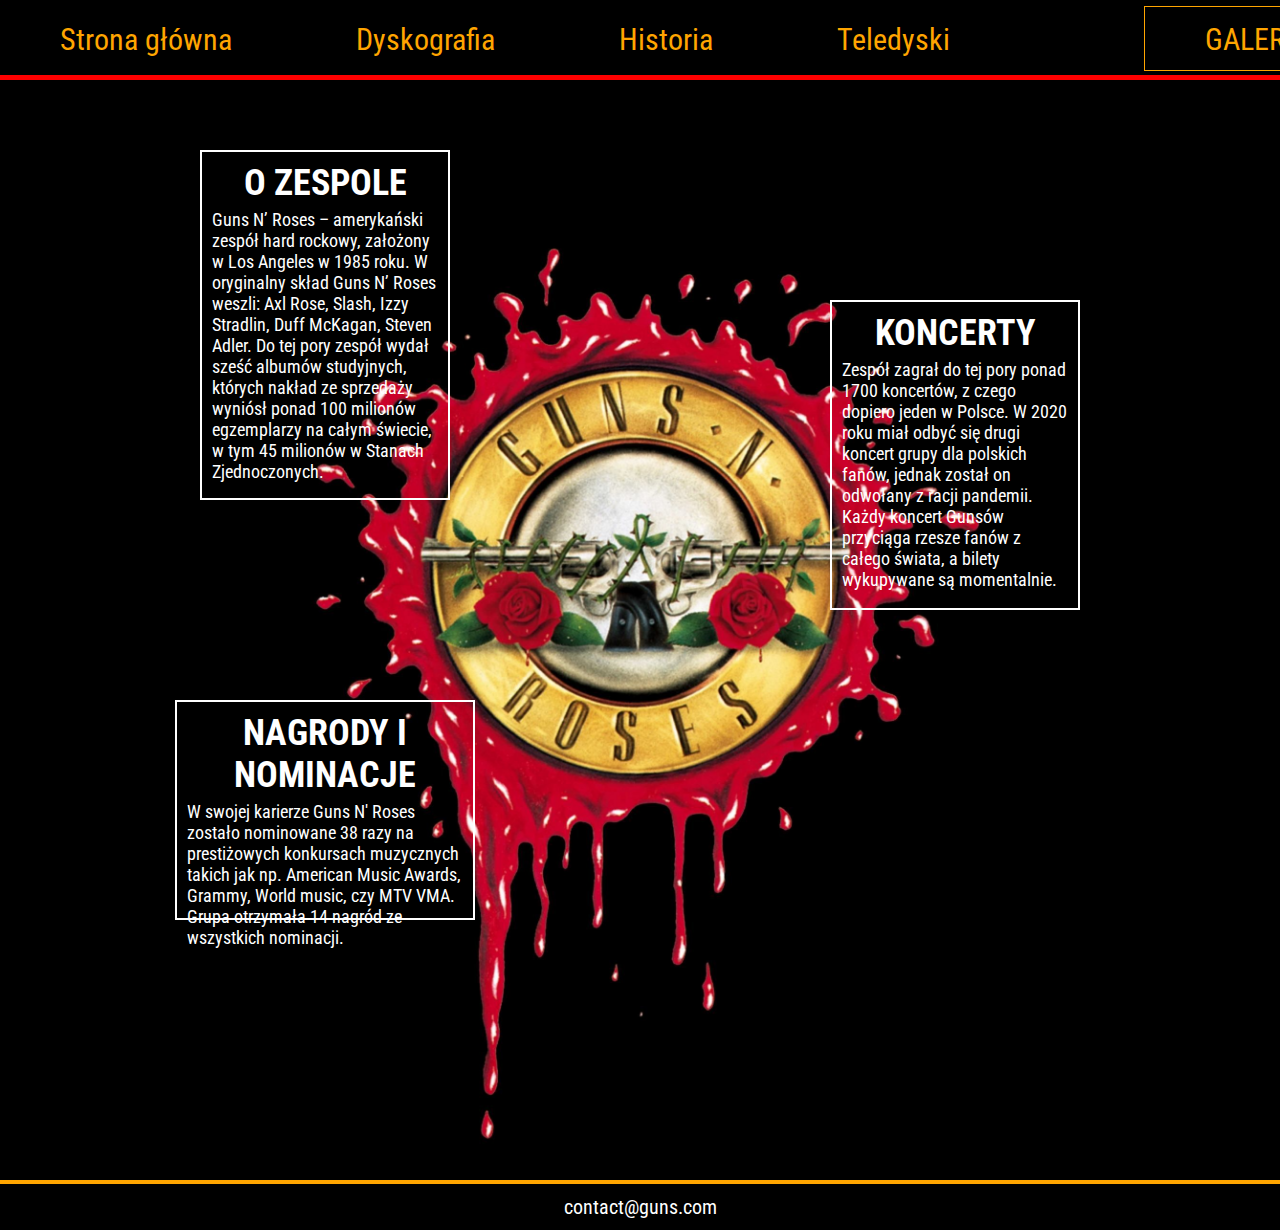
<file: index.html>
<!DOCTYPE html>
<html lang="pl">

<head>
    <meta charset="UTF-8">
    <meta name="viewport" content="width=device-width, initial-scale=1.0">
    <title>Guns N' Roses - strona zespołu</title>
    <link href="https://fonts.googleapis.com/css?family=Oswald|Roboto+Condensed&amp;subset=latin-ext" rel="stylesheet">
    <link rel="stylesheet" href="pliki/style1.css">
    <link rel="stylesheet" href="pliki/style.css">
</head>

<body>
    <nav>
        <ul>
            <li><a href="zadanie29.html">Strona główna</a></li>
            <li><a href="albums.html">Dyskografia</a></li>
            <li><a href="history.html">Historia</a></li>
            <li><a href="video.html">Teledyski</a></li>
            <li><a href="gallery.html">Galeria</a></li>
        </ul>
    </nav>
    <main>
        <section class="logo">
            <div class="about">
                <div class="h1">
                    <h1>O zespole</h1>
                </div>
                <p>Guns N’ Roses – amerykański zespół hard rockowy, założony w Los Angeles w 1985 roku. W oryginalny
                    skład Guns N’ Roses weszli: Axl Rose, Slash, Izzy Stradlin, Duff McKagan, Steven Adler. Do tej pory
                    zespół wydał sześć albumów studyjnych, których nakład ze sprzedaży wyniósł ponad 100 milionów
                    egzemplarzy na całym świecie, w tym 45 milionów w Stanach Zjednoczonych.</p>
            </div>
            <div class="concerts">
                <div class="h1">
                    <h1>Koncerty</h1>
                </div>
                <p>Zespół zagrał do tej pory ponad 1700 koncertów, z czego dopiero jeden w Polsce. W 2020 roku miał
                    odbyć się drugi koncert grupy dla polskich fanów, jednak został on odwołany z racji pandemii. Każdy
                    koncert Gunsów przyciąga rzesze fanów z całego świata, a bilety wykupywane są momentalnie.</p>
            </div>
            <div class="awards">
                <div class="h1">
                    <h1>Nagrody i nominacje</h1>
                </div>
                <p>W swojej karierze Guns N' Roses zostało nominowane 38 razy na prestiżowych konkursach muzycznych
                    takich jak np. American Music Awards, Grammy, World music, czy MTV VMA. Grupa otrzymała 14 nagród ze
                    wszystkich nominacji.</p>
            </div>
            </div>
        </section>
    </main>
    <footer>
        <a href="contact@guns.com">contact@guns.com</a>
    </footer>
</body>

</html>
</file>
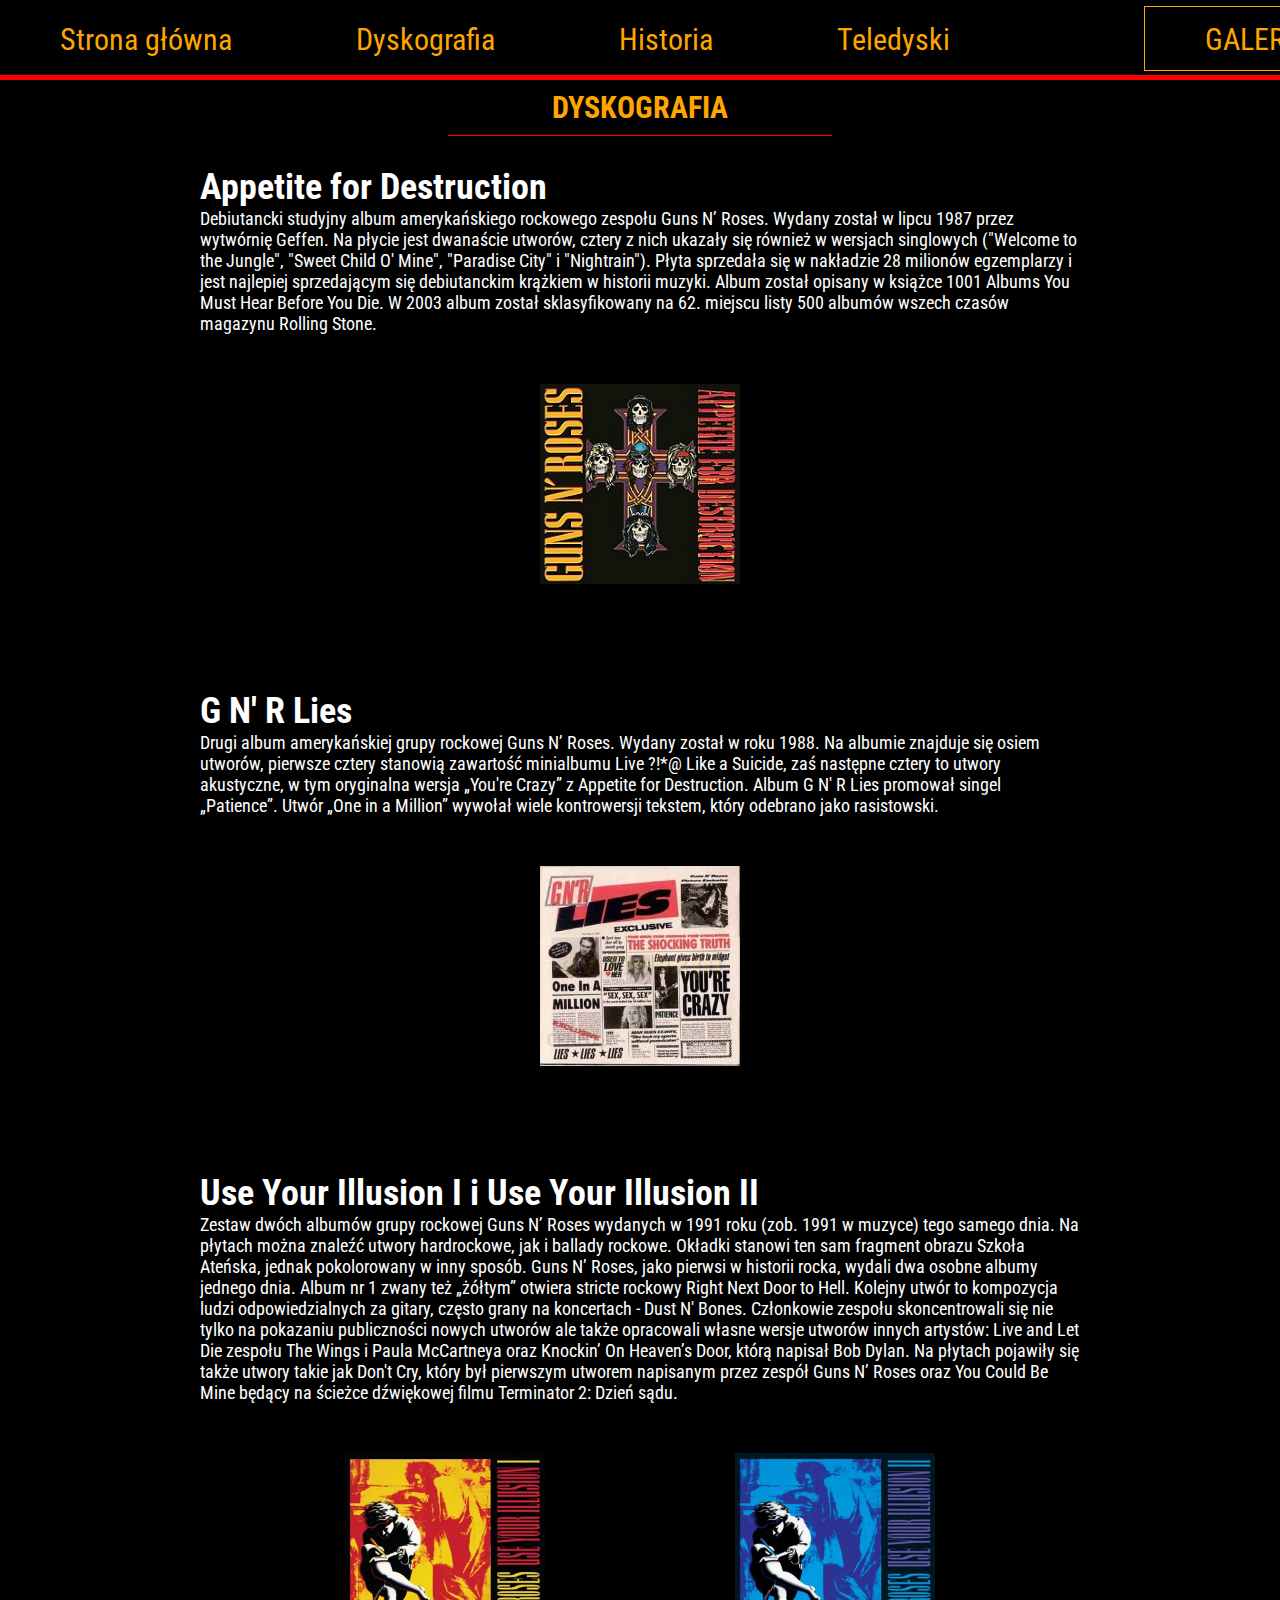
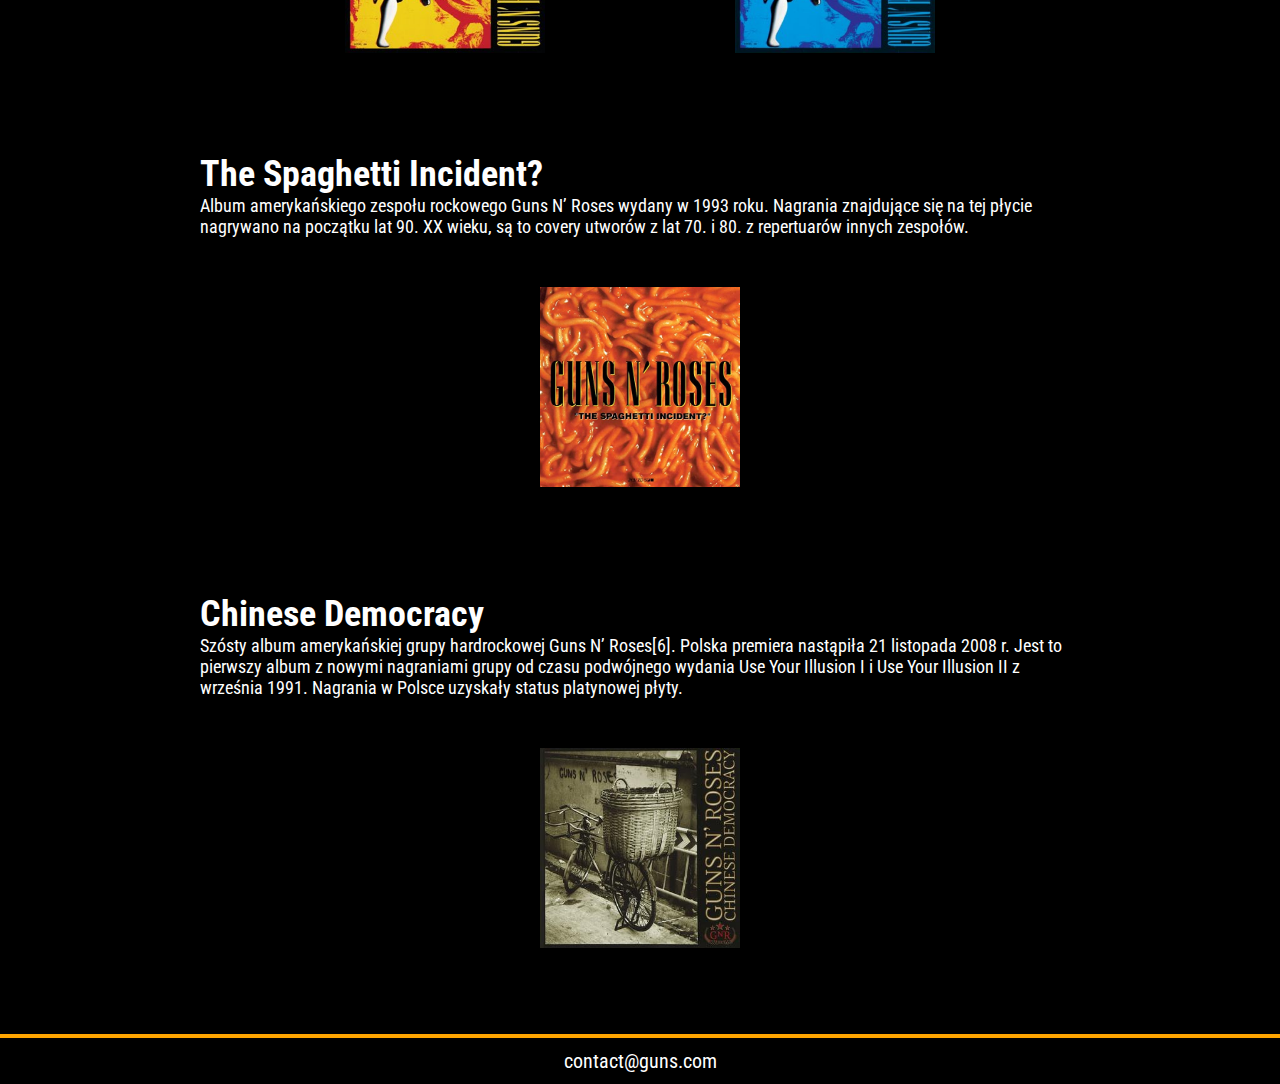
<file: albums.html>
<!DOCTYPE html>
<html lang="pl">

<head>
    <meta charset="UTF-8">
    <meta name="viewport" content="width=device-width, initial-scale=1.0">
    <title>Dyskografia - Guns N' Roses</title>
    <link href="https://fonts.googleapis.com/css?family=Oswald|Roboto+Condensed&amp;subset=latin-ext" rel="stylesheet">
    <link rel="stylesheet" href="pliki/style1.css">
    <link rel="stylesheet" href="pliki/albums_style.css">
</head>

<body>
    <nav>
        <ul>
            <li><a href="index.html">Strona główna</a></li>
            <li><a href="albums.html">Dyskografia</a></li>
            <li><a href="history.html">Historia</a></li>
            <li><a href="video.html">Teledyski</a></li>
            <li><a href="gallery.html">Galeria</a></li>
        </ul>
    </nav>
    <main>
        <div class="title">
            <h1>DYSKOGRAFIA</h1>
        </div>
        <section>
            <div class="form">
                <h2>Appetite for Destruction</h2>
                <p>Debiutancki studyjny album amerykańskiego rockowego zespołu Guns N’ Roses. Wydany został w lipcu 1987
                    przez wytwórnię Geffen. Na płycie jest dwanaście utworów, cztery z nich ukazały się również w
                    wersjach singlowych ("Welcome to the Jungle", "Sweet Child O' Mine", "Paradise City" i "Nightrain").
                    Płyta sprzedała się w nakładzie 28 milionów egzemplarzy i jest najlepiej sprzedającym się
                    debiutanckim krążkiem w historii muzyki. Album został opisany w książce 1001 Albums You Must Hear
                    Before You Die. W 2003 album został sklasyfikowany na 62. miejscu listy 500 albumów wszech czasów
                    magazynu Rolling
                    Stone.</p>
            </div>
            <div class="image"><img src="pliki/appetite.jpg" alt=""></div>
        </section>
        <section>
            <div class="form">
                <h2>G N' R Lies</h2>
                <p>Drugi album amerykańskiej grupy rockowej Guns N’ Roses. Wydany został w roku 1988. Na albumie
                    znajduje się osiem utworów, pierwsze cztery stanowią zawartość minialbumu Live ?!*@ Like a Suicide,
                    zaś następne cztery to utwory akustyczne, w tym oryginalna wersja „You're Crazy” z Appetite for
                    Destruction. Album G N' R Lies promował singel „Patience”. Utwór „One in a Million” wywołał wiele
                    kontrowersji tekstem, który odebrano jako rasistowski.</p>
            </div>
            <div class="image"><img src="pliki/lies.jpg" alt=""></div>
        </section>
        <section>
            <div class="form">
                <h2>Use Your Illusion I i Use Your Illusion II</h2>
                <p>Zestaw dwóch albumów grupy rockowej Guns N’ Roses wydanych w 1991 roku (zob. 1991 w muzyce) tego
                    samego dnia. Na płytach można znaleźć utwory hardrockowe, jak i ballady rockowe. Okładki stanowi ten
                    sam fragment obrazu Szkoła Ateńska, jednak pokolorowany w inny sposób. Guns N’ Roses, jako pierwsi w
                    historii rocka, wydali dwa osobne albumy jednego dnia. Album nr 1 zwany
                    też „żółtym” otwiera stricte rockowy Right Next Door to Hell. Kolejny utwór to kompozycja ludzi
                    odpowiedzialnych za gitary, często grany na koncertach - Dust N' Bones. Członkowie zespołu
                    skoncentrowali się nie tylko na pokazaniu publiczności nowych utworów ale także opracowali własne
                    wersje utworów innych artystów: Live and Let Die zespołu The Wings i Paula McCartneya oraz Knockin’
                    On Heaven’s Door, którą napisał Bob Dylan. Na płytach pojawiły się także utwory takie jak Don't Cry,
                    który był pierwszym utworem napisanym przez zespół Guns N’ Roses oraz You Could Be Mine będący na
                    ścieżce dźwiękowej filmu Terminator 2: Dzień sądu.</p>
            </div>
            <div class="image illusion"><img src="pliki/illusion.jpg" alt=""><img src="pliki/illusion2.jpg" alt="">
            </div>
        </section>
        <section>
            <div class="form">
                <h2>The Spaghetti Incident?</h2>
                <p>Album amerykańskiego zespołu rockowego Guns N’ Roses wydany w 1993 roku. Nagrania znajdujące się na
                    tej płycie nagrywano na początku lat 90. XX wieku, są to covery utworów z lat 70. i 80. z
                    repertuarów innych zespołów.</p>
            </div>
            <div class="image"><img src="pliki/spaghetti.jpg" alt=""></div>
        </section>
        <section>
            <div class="form">
                <h2>Chinese Democracy</h2>
                <p>Szósty album amerykańskiej grupy hardrockowej Guns N’ Roses[6]. Polska premiera nastąpiła 21
                    listopada 2008 r. Jest to pierwszy album z nowymi nagraniami grupy od czasu podwójnego wydania Use
                    Your Illusion I i Use Your Illusion II z września 1991. Nagrania w Polsce uzyskały status platynowej
                    płyty.</p>
            </div>
            <div class="image"><img src="pliki/democracy.jpg" alt=""></div>
        </section>
    </main>
    <footer>
        <a href="contact@guns.com">contact@guns.com</a>
    </footer>
</body>

</html>
</file>
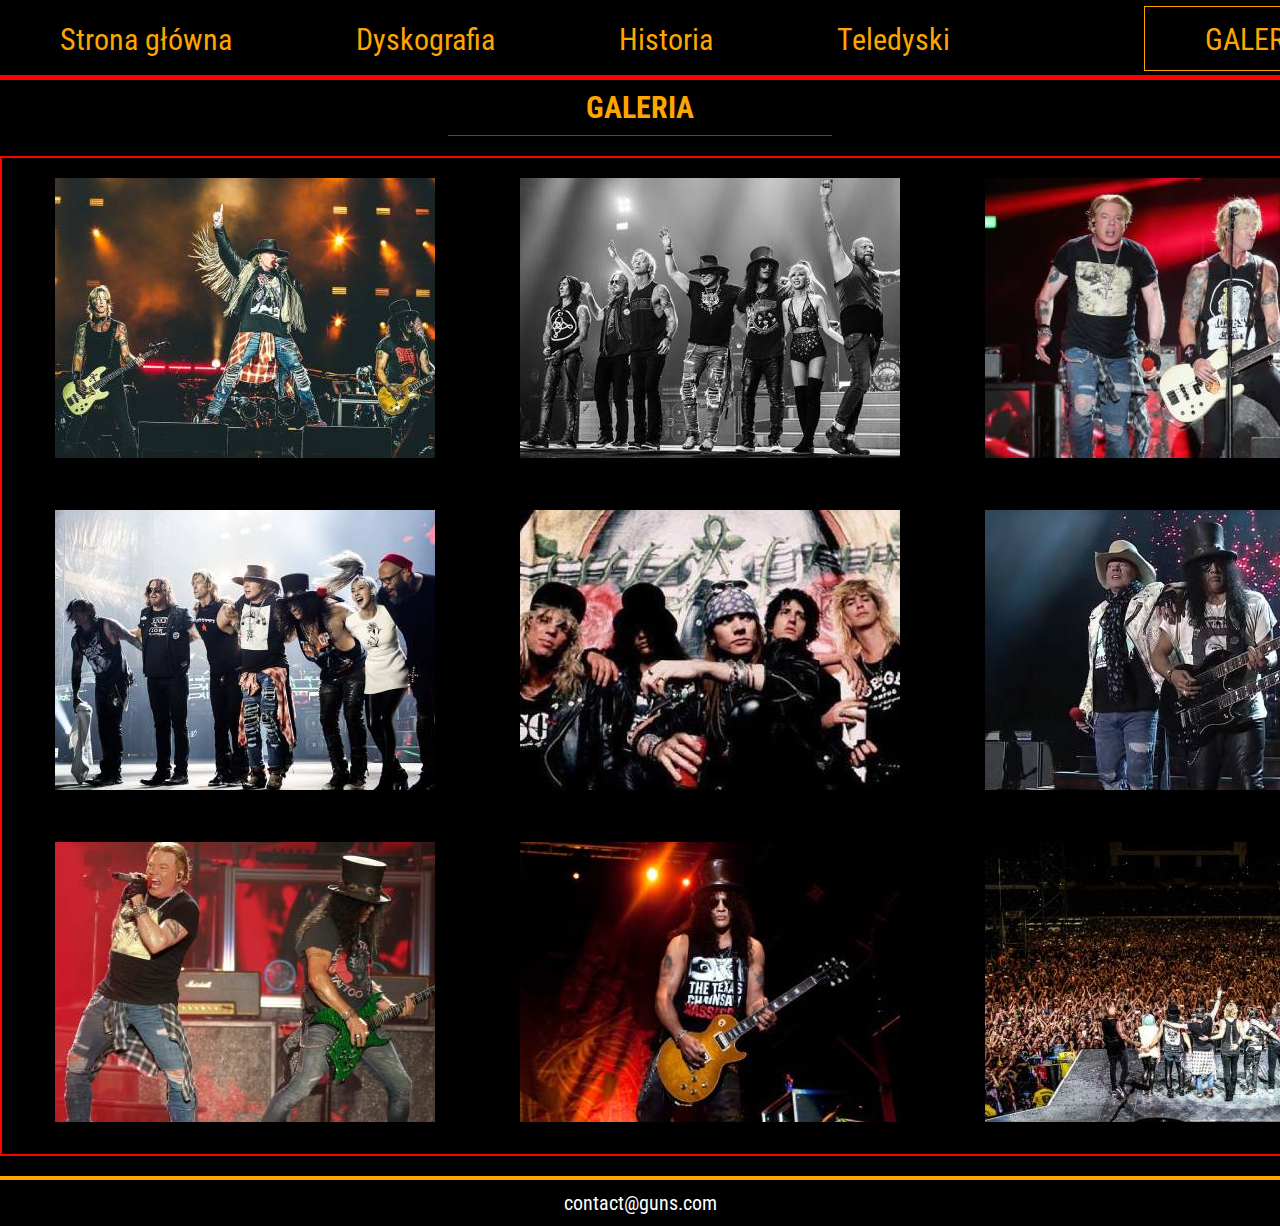
<file: gallery.html>
<!DOCTYPE html>
<html lang="pl">

<head>
    <meta charset="UTF-8">
    <meta name="viewport" content="width=device-width, initial-scale=1.0">
    <title>Galeria - Guns N' Roses</title>
    <link href="https://fonts.googleapis.com/css?family=Oswald|Roboto+Condensed&amp;subset=latin-ext" rel="stylesheet">
    <link rel="stylesheet" href="pliki/style1.css">
    <link rel="stylesheet" href="pliki/gallery_style.css">
</head>

<body>
    <nav>
        <ul>
            <li><a href="index.html">Strona główna</a></li>
            <li><a href="albums.html">Dyskografia</a></li>
            <li><a href="history.html">Historia</a></li>
            <li><a href="video.html">Teledyski</a></li>
            <li><a href="gallery.html">Galeria</a></li>
        </ul>
    </nav>
    <main>
        <div class="title">
            <h1>GALERIA</h1>
        </div>
        <section class="gallery">
            <div><img src="pliki/guns1.jpg"></div>
            <div><img src="pliki/guns2.jpg"></div>
            <div><img src="pliki/guns3.jpg"></div>
            <div><img src="pliki/guns4.jpg"></div>
            <div><img src="pliki/guns5.jpg"></div>
            <div><img src="pliki/guns6.jpg"></div>
            <div><img src="pliki/guns7.jpg"></div>
            <div><img src="pliki/guns8.jpg"></div>
            <div><img src="pliki/guns9.jpg"></div>
        </section>
    </main>
    <footer>
        <a href="contact@guns.com">contact@guns.com</a>
    </footer>
</body>

</html>
</file>
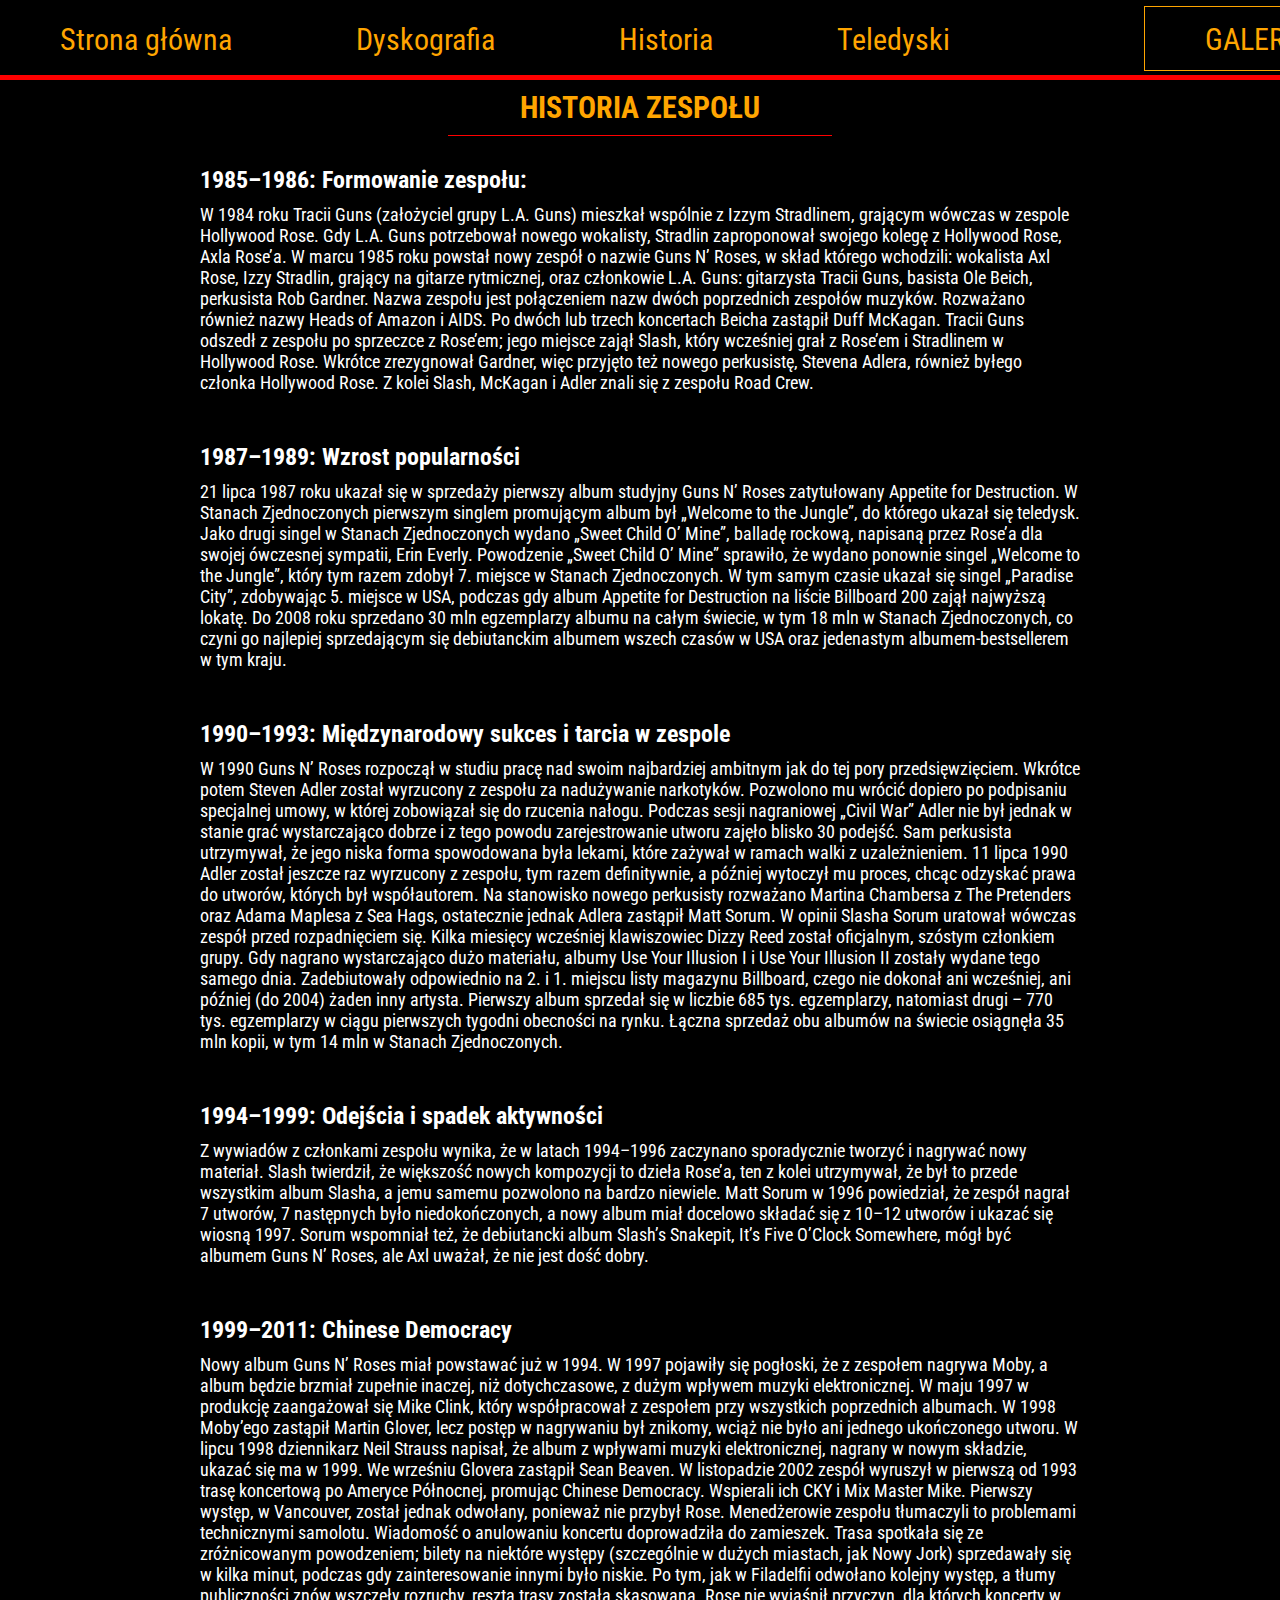
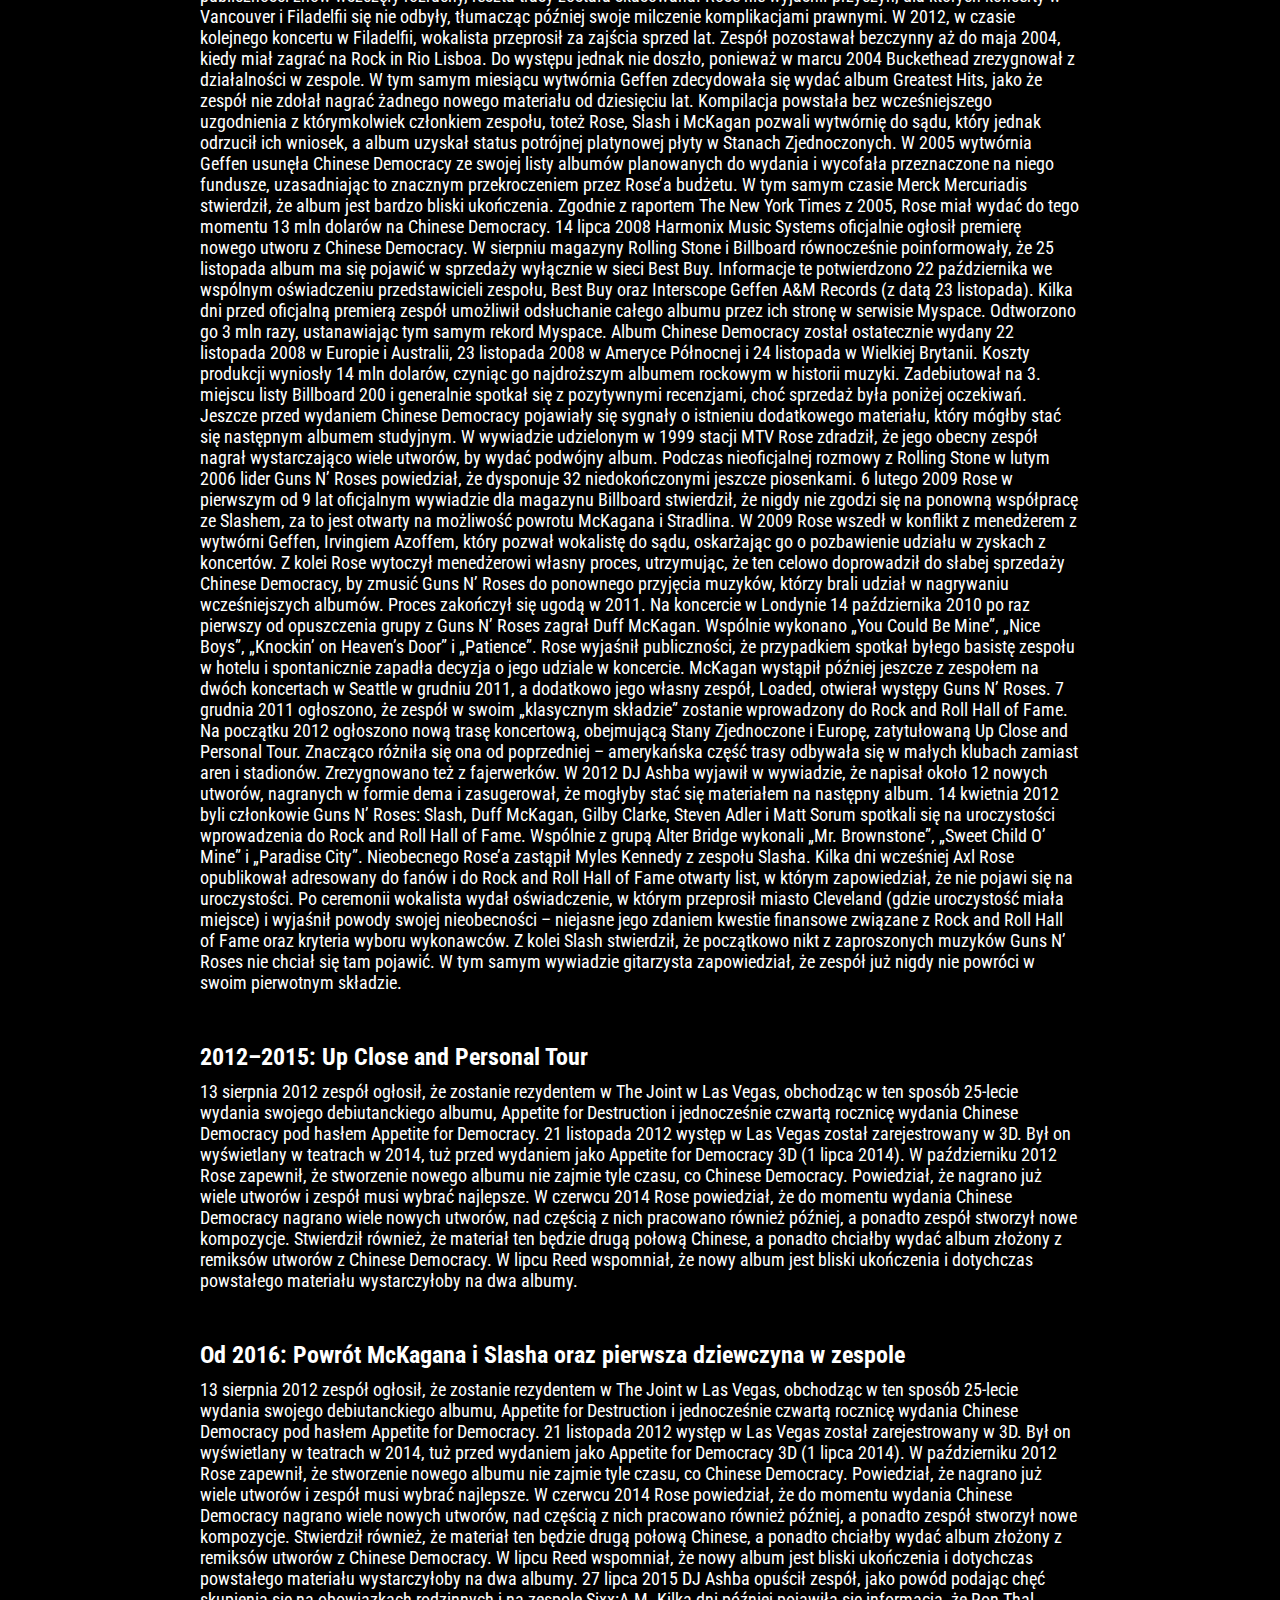
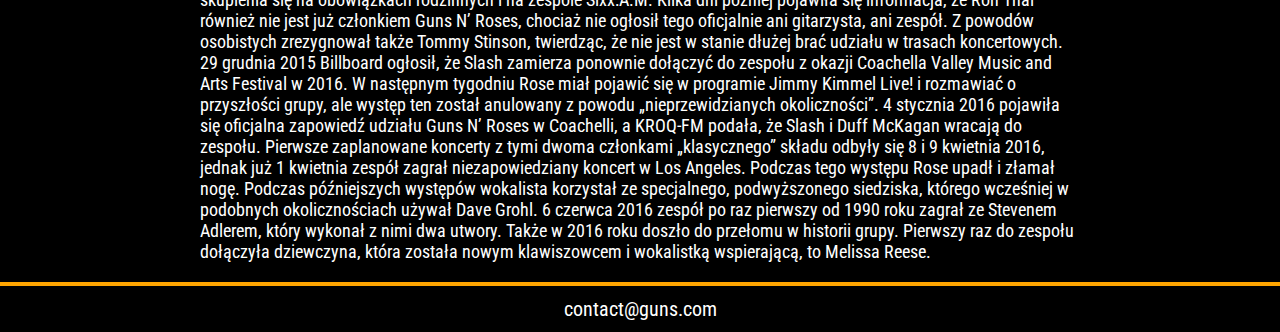
<file: history.html>
<!DOCTYPE html>
<html lang="pl">

<head>
    <meta charset="UTF-8">
    <meta name="viewport" content="width=device-width, initial-scale=1.0">
    <title>Galeria - Guns N' Roses</title>
    <link href="https://fonts.googleapis.com/css?family=Oswald|Roboto+Condensed&amp;subset=latin-ext" rel="stylesheet">
    <link rel="stylesheet" href="pliki/style1.css">
    <link rel="stylesheet" href="pliki/history_style.css">
</head>

<body>
    <nav>
        <ul>
            <li><a href="index.html">Strona główna</a></li>
            <li><a href="albums.html">Dyskografia</a></li>
            <li><a href="history.html">Historia</a></li>
            <li><a href="video.html">Teledyski</a></li>
            <li><a href="gallery.html">Galeria</a></li>
        </ul>
    </nav>
    <main>
        <div class="title">
            <h1>HISTORIA ZESPOŁU</h1>
        </div>
        <section>
            <div class="form">
                <h2>1985–1986: Formowanie zespołu:</h2>
                <p>W 1984 roku Tracii Guns (założyciel grupy L.A. Guns) mieszkał wspólnie z Izzym Stradlinem, grającym
                    wówczas w zespole Hollywood Rose. Gdy L.A. Guns potrzebował nowego wokalisty, Stradlin zaproponował
                    swojego kolegę z Hollywood Rose, Axla Rose’a. W marcu 1985 roku powstał nowy zespół o nazwie Guns N’
                    Roses, w skład którego wchodzili: wokalista Axl Rose, Izzy Stradlin, grający na gitarze rytmicznej,
                    oraz
                    członkowie L.A. Guns: gitarzysta Tracii Guns, basista Ole Beich, perkusista Rob Gardner. Nazwa
                    zespołu
                    jest połączeniem nazw dwóch poprzednich zespołów muzyków. Rozważano również nazwy Heads of Amazon i
                    AIDS. Po dwóch lub trzech koncertach Beicha zastąpił Duff McKagan. Tracii Guns odszedł z zespołu po
                    sprzeczce z Rose’em; jego miejsce zajął Slash, który wcześniej grał z Rose’em i Stradlinem w
                    Hollywood
                    Rose. Wkrótce zrezygnował Gardner, więc przyjęto też nowego perkusistę, Stevena Adlera, również
                    byłego
                    członka Hollywood Rose. Z kolei Slash, McKagan i Adler znali się z zespołu Road Crew.</p>
            </div>
            <div class="form">
                <h2>1987–1989: Wzrost popularności</h2>
                <p>21 lipca 1987 roku ukazał się w sprzedaży pierwszy album studyjny Guns N’ Roses zatytułowany Appetite
                    for
                    Destruction. W Stanach Zjednoczonych pierwszym singlem promującym album był „Welcome to the Jungle”,
                    do
                    którego ukazał się teledysk. Jako drugi singel w Stanach Zjednoczonych wydano „Sweet Child O’ Mine”,
                    balladę rockową, napisaną przez Rose’a dla swojej ówczesnej sympatii, Erin Everly. Powodzenie „Sweet
                    Child O’ Mine” sprawiło, że wydano ponownie singel „Welcome to the Jungle”, który tym razem zdobył
                    7.
                    miejsce w Stanach Zjednoczonych. W tym samym czasie ukazał się singel „Paradise City”, zdobywając 5.
                    miejsce w USA, podczas gdy album Appetite for Destruction na liście Billboard 200 zajął najwyższą
                    lokatę. Do 2008 roku sprzedano 30 mln egzemplarzy albumu na całym świecie, w tym 18 mln w Stanach
                    Zjednoczonych, co czyni go najlepiej sprzedającym się debiutanckim albumem wszech czasów w USA oraz
                    jedenastym albumem-bestsellerem w tym kraju.</p>
            </div>
            <div class="form">
                <h2>1990–1993: Międzynarodowy sukces i tarcia w zespole</h2>
                <p>W 1990 Guns N’ Roses rozpoczął w studiu pracę nad swoim najbardziej ambitnym jak do tej pory
                    przedsięwzięciem. Wkrótce potem Steven Adler został wyrzucony z zespołu za nadużywanie narkotyków.
                    Pozwolono mu wrócić dopiero po podpisaniu specjalnej umowy, w której zobowiązał się do rzucenia
                    nałogu. Podczas sesji nagraniowej „Civil War” Adler nie był jednak w stanie grać wystarczająco
                    dobrze i z tego powodu zarejestrowanie utworu zajęło blisko 30 podejść. Sam perkusista
                    utrzymywał, że jego niska forma spowodowana była lekami, które zażywał w ramach walki z
                    uzależnieniem. 11 lipca 1990 Adler został jeszcze raz wyrzucony z zespołu, tym razem definitywnie, a
                    później wytoczył mu proces, chcąc odzyskać prawa do utworów, których był współautorem.
                    Na stanowisko nowego perkusisty rozważano Martina Chambersa z The Pretenders oraz Adama Maplesa z
                    Sea Hags, ostatecznie jednak Adlera zastąpił Matt Sorum. W opinii Slasha Sorum uratował wówczas
                    zespół przed rozpadnięciem się. Kilka miesięcy wcześniej klawiszowiec Dizzy Reed został oficjalnym,
                    szóstym członkiem grupy. Gdy nagrano wystarczająco dużo materiału, albumy Use Your Illusion I i Use
                    Your Illusion II zostały wydane tego samego dnia. Zadebiutowały odpowiednio na 2. i 1. miejscu listy
                    magazynu Billboard, czego nie dokonał ani wcześniej, ani później (do 2004) żaden inny artysta.
                    Pierwszy album sprzedał się w liczbie 685 tys. egzemplarzy, natomiast drugi – 770 tys. egzemplarzy w
                    ciągu pierwszych tygodni obecności na rynku. Łączna sprzedaż obu albumów na świecie osiągnęła 35 mln
                    kopii, w tym 14 mln w Stanach Zjednoczonych.</p>
            </div>
            <div class="form">
                <h2>1994–1999: Odejścia i spadek aktywności</h2>
                <p>Z wywiadów z członkami zespołu wynika, że w latach 1994–1996 zaczynano sporadycznie tworzyć i
                    nagrywać nowy materiał. Slash twierdził, że większość nowych kompozycji to dzieła Rose’a, ten z
                    kolei utrzymywał, że był to przede wszystkim album Slasha, a jemu samemu pozwolono na bardzo
                    niewiele. Matt Sorum w 1996 powiedział, że zespół nagrał 7 utworów, 7 następnych było
                    niedokończonych, a nowy album miał docelowo składać się z 10–12 utworów i ukazać się wiosną 1997.
                    Sorum wspomniał też, że debiutancki album Slash’s Snakepit, It’s Five O’Clock Somewhere, mógł być
                    albumem Guns N’ Roses, ale Axl uważał, że nie jest dość dobry.</p>
            </div>
            <div class="form">
                <h2>1999–2011: Chinese Democracy</h2>
                <p>Nowy album Guns N’ Roses miał powstawać już w 1994. W 1997 pojawiły się pogłoski, że z zespołem
                    nagrywa Moby, a album będzie brzmiał zupełnie inaczej, niż dotychczasowe, z dużym wpływem muzyki
                    elektronicznej. W maju 1997 w produkcję zaangażował się Mike Clink, który współpracował z zespołem
                    przy wszystkich poprzednich albumach. W 1998 Moby’ego zastąpił Martin Glover, lecz postęp w
                    nagrywaniu był znikomy, wciąż nie było ani jednego ukończonego utworu. W lipcu 1998 dziennikarz Neil
                    Strauss napisał, że album z wpływami muzyki elektronicznej, nagrany w nowym składzie, ukazać się ma
                    w 1999. We wrześniu Glovera zastąpił Sean Beaven. W listopadzie 2002 zespół wyruszył w pierwszą od
                    1993 trasę koncertową po Ameryce Północnej, promując Chinese Democracy. Wspierali ich CKY i Mix
                    Master Mike. Pierwszy występ, w Vancouver, został jednak odwołany, ponieważ nie przybył Rose.
                    Menedżerowie zespołu tłumaczyli to problemami technicznymi samolotu. Wiadomość o anulowaniu koncertu
                    doprowadziła do zamieszek. Trasa spotkała się ze zróżnicowanym powodzeniem; bilety na niektóre
                    występy (szczególnie w dużych miastach, jak Nowy Jork) sprzedawały się w kilka minut, podczas gdy
                    zainteresowanie innymi było niskie. Po tym, jak w Filadelfii odwołano kolejny występ, a tłumy
                    publiczności znów wszczęły rozruchy, reszta trasy została skasowana. Rose nie wyjaśnił przyczyn, dla
                    których koncerty w Vancouver i Filadelfii się nie odbyły, tłumacząc później swoje milczenie
                    komplikacjami prawnymi. W 2012, w czasie kolejnego koncertu w Filadelfii, wokalista przeprosił za
                    zajścia sprzed lat. Zespół pozostawał bezczynny aż do maja 2004, kiedy miał zagrać na Rock in Rio
                    Lisboa. Do występu jednak nie doszło, ponieważ w marcu 2004 Buckethead zrezygnował z działalności w
                    zespole. W tym samym miesiącu wytwórnia Geffen zdecydowała się wydać album Greatest Hits, jako że
                    zespół nie zdołał nagrać żadnego nowego materiału od dziesięciu lat. Kompilacja powstała bez
                    wcześniejszego uzgodnienia z którymkolwiek członkiem zespołu, toteż Rose, Slash i McKagan pozwali
                    wytwórnię do sądu, który jednak odrzucił ich wniosek, a album uzyskał status potrójnej platynowej
                    płyty w Stanach Zjednoczonych. W 2005 wytwórnia Geffen usunęła Chinese Democracy ze swojej listy
                    albumów planowanych do wydania i wycofała przeznaczone na niego fundusze, uzasadniając to znacznym
                    przekroczeniem przez Rose’a budżetu. W tym samym czasie Merck Mercuriadis stwierdził, że album jest
                    bardzo bliski ukończenia. Zgodnie z raportem The New York Times z 2005, Rose miał wydać do tego
                    momentu 13 mln dolarów na Chinese Democracy. 14 lipca 2008 Harmonix Music Systems oficjalnie ogłosił
                    premierę nowego utworu z Chinese Democracy. W sierpniu magazyny Rolling Stone i Billboard
                    równocześnie poinformowały, że 25 listopada album ma się pojawić w sprzedaży wyłącznie w sieci Best
                    Buy. Informacje te potwierdzono 22 października we wspólnym oświadczeniu przedstawicieli zespołu,
                    Best Buy oraz Interscope Geffen A&M Records (z datą 23 listopada). Kilka dni przed oficjalną
                    premierą zespół umożliwił odsłuchanie całego albumu przez ich stronę w serwisie Myspace. Odtworzono
                    go 3 mln razy, ustanawiając tym samym rekord Myspace. Album Chinese Democracy został ostatecznie
                    wydany 22 listopada 2008 w Europie i Australii, 23 listopada 2008 w Ameryce Północnej i 24 listopada
                    w Wielkiej Brytanii. Koszty produkcji wyniosły 14 mln dolarów, czyniąc go najdroższym albumem
                    rockowym w historii muzyki. Zadebiutował na 3. miejscu listy Billboard 200 i generalnie spotkał się
                    z pozytywnymi recenzjami, choć sprzedaż była poniżej oczekiwań. Jeszcze przed wydaniem Chinese
                    Democracy pojawiały się sygnały o istnieniu dodatkowego materiału, który mógłby stać się następnym
                    albumem studyjnym. W wywiadzie udzielonym w 1999 stacji MTV Rose zdradził, że jego obecny zespół
                    nagrał wystarczająco wiele utworów, by wydać podwójny album. Podczas nieoficjalnej rozmowy z Rolling
                    Stone w lutym 2006 lider Guns N’ Roses powiedział, że dysponuje 32 niedokończonymi jeszcze
                    piosenkami. 6 lutego 2009 Rose w pierwszym od 9 lat oficjalnym wywiadzie dla magazynu Billboard
                    stwierdził, że nigdy nie zgodzi się na ponowną współpracę ze Slashem, za to jest otwarty na
                    możliwość powrotu McKagana i Stradlina. W 2009 Rose wszedł w konflikt z menedżerem z wytwórni
                    Geffen, Irvingiem Azoffem, który pozwał wokalistę do sądu, oskarżając go o pozbawienie udziału w
                    zyskach z koncertów. Z kolei Rose wytoczył menedżerowi własny proces, utrzymując, że ten celowo
                    doprowadził do słabej sprzedaży Chinese Democracy, by zmusić Guns N’ Roses do ponownego przyjęcia
                    muzyków, którzy brali udział w nagrywaniu wcześniejszych albumów. Proces zakończył się ugodą w 2011.
                    Na koncercie w Londynie 14 października 2010 po raz pierwszy od opuszczenia grupy z Guns N’ Roses
                    zagrał Duff McKagan. Wspólnie wykonano „You Could Be Mine”, „Nice Boys”, „Knockin’ on Heaven’s Door”
                    i „Patience”. Rose wyjaśnił publiczności, że przypadkiem spotkał byłego basistę zespołu w hotelu i
                    spontanicznie zapadła decyzja o jego udziale w koncercie. McKagan wystąpił później jeszcze z
                    zespołem na dwóch koncertach w Seattle w grudniu 2011, a dodatkowo jego własny zespół, Loaded,
                    otwierał występy Guns N’ Roses. 7 grudnia 2011 ogłoszono, że zespół w swoim „klasycznym składzie”
                    zostanie wprowadzony do Rock and Roll Hall of Fame. Na początku 2012 ogłoszono nową trasę
                    koncertową, obejmującą Stany Zjednoczone i Europę, zatytułowaną Up Close and Personal Tour. Znacząco
                    różniła się ona od poprzedniej – amerykańska część trasy odbywała się w małych klubach zamiast aren
                    i stadionów. Zrezygnowano też z fajerwerków. W 2012 DJ Ashba wyjawił w wywiadzie, że napisał około
                    12 nowych utworów, nagranych w formie dema i zasugerował, że mogłyby stać się materiałem na następny
                    album. 14 kwietnia 2012 byli członkowie Guns N’ Roses: Slash, Duff McKagan, Gilby Clarke, Steven
                    Adler i Matt Sorum spotkali się na uroczystości wprowadzenia do Rock and Roll Hall of Fame. Wspólnie
                    z grupą Alter Bridge wykonali „Mr. Brownstone”, „Sweet Child O’ Mine” i „Paradise City”. Nieobecnego
                    Rose’a zastąpił Myles Kennedy z zespołu Slasha. Kilka dni wcześniej Axl Rose opublikował adresowany
                    do fanów i do Rock and Roll Hall of Fame otwarty list, w którym zapowiedział, że nie pojawi się na
                    uroczystości. Po ceremonii wokalista wydał oświadczenie, w którym przeprosił miasto Cleveland (gdzie
                    uroczystość miała miejsce) i wyjaśnił powody swojej nieobecności – niejasne jego zdaniem kwestie
                    finansowe związane z Rock and Roll Hall of Fame oraz kryteria wyboru wykonawców. Z kolei Slash
                    stwierdził, że początkowo nikt z zaproszonych muzyków Guns N’ Roses nie chciał się tam pojawić. W
                    tym samym wywiadzie gitarzysta zapowiedział, że zespół już nigdy nie powróci w swoim pierwotnym
                    składzie.
                </p>
            </div>
            <div class="form">
                <h2>2012–2015: Up Close and Personal Tour</h2>
                <p>13 sierpnia 2012 zespół ogłosił, że zostanie rezydentem w The Joint w Las Vegas, obchodząc w ten
                    sposób 25-lecie wydania swojego debiutanckiego albumu, Appetite for Destruction i jednocześnie
                    czwartą rocznicę wydania Chinese Democracy pod hasłem Appetite for Democracy. 21 listopada 2012
                    występ w Las Vegas został zarejestrowany w 3D. Był on wyświetlany w teatrach w 2014, tuż przed
                    wydaniem jako Appetite for Democracy 3D (1 lipca 2014). W październiku 2012 Rose zapewnił, że
                    stworzenie nowego albumu nie zajmie tyle czasu, co Chinese Democracy. Powiedział, że nagrano już
                    wiele utworów i zespół musi wybrać najlepsze. W czerwcu 2014 Rose powiedział, że do momentu wydania
                    Chinese Democracy nagrano wiele nowych utworów, nad częścią z nich pracowano również później, a
                    ponadto zespół stworzył nowe kompozycje. Stwierdził również, że materiał ten będzie drugą połową
                    Chinese, a ponadto chciałby wydać album złożony z remiksów utworów z Chinese Democracy. W lipcu Reed
                    wspomniał, że nowy album jest bliski ukończenia i dotychczas powstałego materiału wystarczyłoby na
                    dwa albumy.</p>
            </div>
            <div class="form">
                <h2>Od 2016: Powrót McKagana i Slasha oraz pierwsza dziewczyna w zespole</h2>
                <p>13 sierpnia 2012 zespół ogłosił, że zostanie rezydentem w The Joint w Las Vegas, obchodząc w ten
                    sposób 25-lecie wydania swojego debiutanckiego albumu, Appetite for Destruction i jednocześnie
                    czwartą rocznicę wydania Chinese Democracy pod hasłem Appetite for Democracy. 21 listopada 2012
                    występ w Las Vegas został zarejestrowany w 3D. Był on wyświetlany w teatrach w 2014, tuż przed
                    wydaniem jako Appetite for Democracy 3D (1 lipca 2014). W październiku 2012 Rose zapewnił, że
                    stworzenie nowego albumu nie zajmie tyle czasu, co Chinese Democracy. Powiedział, że nagrano już
                    wiele utworów i zespół musi wybrać najlepsze. W czerwcu 2014 Rose powiedział, że do momentu wydania
                    Chinese Democracy nagrano wiele nowych utworów, nad częścią z nich pracowano również później, a
                    ponadto zespół stworzył nowe kompozycje. Stwierdził również, że materiał ten będzie drugą połową
                    Chinese, a ponadto chciałby wydać album złożony z remiksów utworów z Chinese Democracy. W lipcu Reed
                    wspomniał, że nowy album jest bliski ukończenia i dotychczas powstałego materiału wystarczyłoby na
                    dwa albumy. 27 lipca 2015 DJ Ashba opuścił zespół, jako powód podając chęć skupienia się na
                    obowiązkach rodzinnych i na zespole Sixx:A.M. Kilka dni później pojawiła się informacja, że Ron Thal
                    również nie jest już członkiem Guns N’ Roses, chociaż nie ogłosił tego oficjalnie ani gitarzysta,
                    ani zespół. Z powodów osobistych zrezygnował także Tommy Stinson, twierdząc, że nie jest w stanie
                    dłużej brać udziału w trasach koncertowych.
                    29 grudnia 2015 Billboard ogłosił, że Slash zamierza ponownie dołączyć do zespołu z okazji Coachella
                    Valley Music and Arts Festival w 2016. W następnym tygodniu Rose miał pojawić się w programie Jimmy
                    Kimmel Live! i rozmawiać o przyszłości grupy, ale występ ten został anulowany z powodu
                    „nieprzewidzianych okoliczności”. 4 stycznia 2016 pojawiła się oficjalna zapowiedź udziału Guns N’
                    Roses w Coachelli, a KROQ-FM podała, że Slash i Duff McKagan wracają do zespołu. Pierwsze
                    zaplanowane koncerty z tymi dwoma członkami „klasycznego” składu odbyły się 8 i 9 kwietnia 2016,
                    jednak już 1 kwietnia zespół zagrał niezapowiedziany koncert w Los Angeles. Podczas tego występu
                    Rose upadł i złamał nogę. Podczas późniejszych występów wokalista korzystał ze specjalnego,
                    podwyższonego siedziska, którego wcześniej w podobnych okolicznościach używał Dave Grohl. 6 czerwca
                    2016 zespół po raz pierwszy od 1990 roku zagrał ze Stevenem Adlerem, który wykonał z nimi dwa
                    utwory. Także w 2016 roku doszło do przełomu w historii grupy. Pierwszy raz do zespołu dołączyła
                    dziewczyna, która została nowym klawiszowcem i wokalistką wspierającą, to Melissa Reese.</p>
            </div>
        </section>
    </main>
    <footer>
        <a href="contact@guns.com">contact@guns.com</a>
    </footer>
</body>

</html>
</file>
<file: pliki/style1.css>
* {
    margin: 0;
    padding: 0;
    box-sizing: border-box;
    font-family: 'Roboto Condensed', sans-serif;
}

body {
    background-color: #000;
}

nav {
    background-color: black;
    height: 80px;
    text-align: end;
    border-bottom: 5px solid red;
}

nav ul {
    list-style: none;
}

nav ul,
nav li {
    white-space: nowrap;
    display: inline-block;
}

nav a {
    text-decoration: none;
    color: orange;
    font-size: 30px;
    padding: 7px 60px 7px 60px;
    line-height: 80px;
    transition: .3s;
}

nav a:hover {
    color: red;
    border-bottom: 1px solid orange;
}


nav li:nth-last-child(1) {
    border: 1px solid orange;
    margin: 0 20px 0 130px;
    text-transform: uppercase;
    transition: .3s;
    height: 65px;

}

nav li:nth-last-child(1) a {
    line-height: 65px;
}

nav li:nth-last-child(1):hover {
    background-color: orange;
    color: red;
    border: 1px solid red;
}

nav li:nth-last-child(1) a:hover {
    border-bottom: 0;
}

footer {
    background-color: black;
    text-align: center;
    font-size: 20px;
    height: 50px;
    border-top: 4px solid orange;
}

footer a {
    line-height: 46px;
    color: white;
    text-decoration: none;
}

.title h1 {
    color: orange;
    font-size: 30px;
    padding: 10px;
    border-bottom: 1px solid red;
    width: 30%;
    margin: auto;
}

.title {
    width: 100%;
    text-align: center;
}
</file>
<file: pliki/style.css>
.logo {
    width: 100%;
    height: 1100px;
    background-image: url('logo.jpg');
    background-repeat: no-repeat;
    background-size: cover;
    background-position: center;
}

.about {
    font-size: 18px;
    color: white;
    height: 350px;
    width: 250px;
    border: 2px solid white;
    position: absolute;
    top: 150px;
    left: 200px;
    padding: 10px;
    transition: .3s;
}

div .h1 {
    width: 100%;
    text-align: center;
    text-transform: uppercase;
    margin-bottom: 5px;
}

.about:hover {
    background-color: orange;
    color: red;
    border: 2px solid red;
}

.concerts {
    font-size: 18px;
    color: white;
    height: 310px;
    width: 250px;
    border: 2px solid white;
    position: absolute;
    top: 300px;
    right: 200px;
    padding: 10px;
    transition: .3s;
}

.concerts:hover {
    background-color: orange;
    color: red;
    border: 2px solid red;
}

.awards {
    font-size: 18px;
    color: white;
    height: 220px;
    width: 300px;
    border: 2px solid white;
    position: absolute;
    top: 700px;
    left: 175px;
    padding: 10px;
    transition: .3s;
}

.awards:hover {
    background-color: orange;
    color: red;
    border: 2px solid red;
}
</file>
<file: pliki/albums_style.css>
section {
    color: white;
    padding: 20px 200px 20px 200px;
}

section {
    margin: 10px 0 10px 0;
    font-size: 24px;
}

section p {
    font-size: 18px;
}

div.image {
    padding: 50px;
    width: 100%;
    text-align: center;
}

img {
    height: 200px;
    width: 200px;
}

.illusion {
    display: flex;
    justify-content: space-around;
}
</file>
<file: pliki/gallery_style.css>
.gallery {
    height: 1000px;
    width: 1400px;
    border: 2px solid red;
    margin: auto;
    margin-top: 20px;
    margin-bottom: 20px;
    display: flex;
    flex-wrap: wrap;
    justify-content: space-around;
    align-items: space-around;
}

.gallery div {
    height: 300px;
    width: 400px;
    overflow: hidden;
    padding: 20px;
}

.gallery div img {
    object-fit: cover;
    height: 300px;
    width: 400px;
}
</file>
<file: pliki/history_style.css>
.form {
    color: white;
    padding: 20px 200px 20px 200px;
}

.form h2 {
    margin: 10px 0 10px 0;
    font-size: 24px;
}

.form p {
    font-size: 18px;
}
</file>
